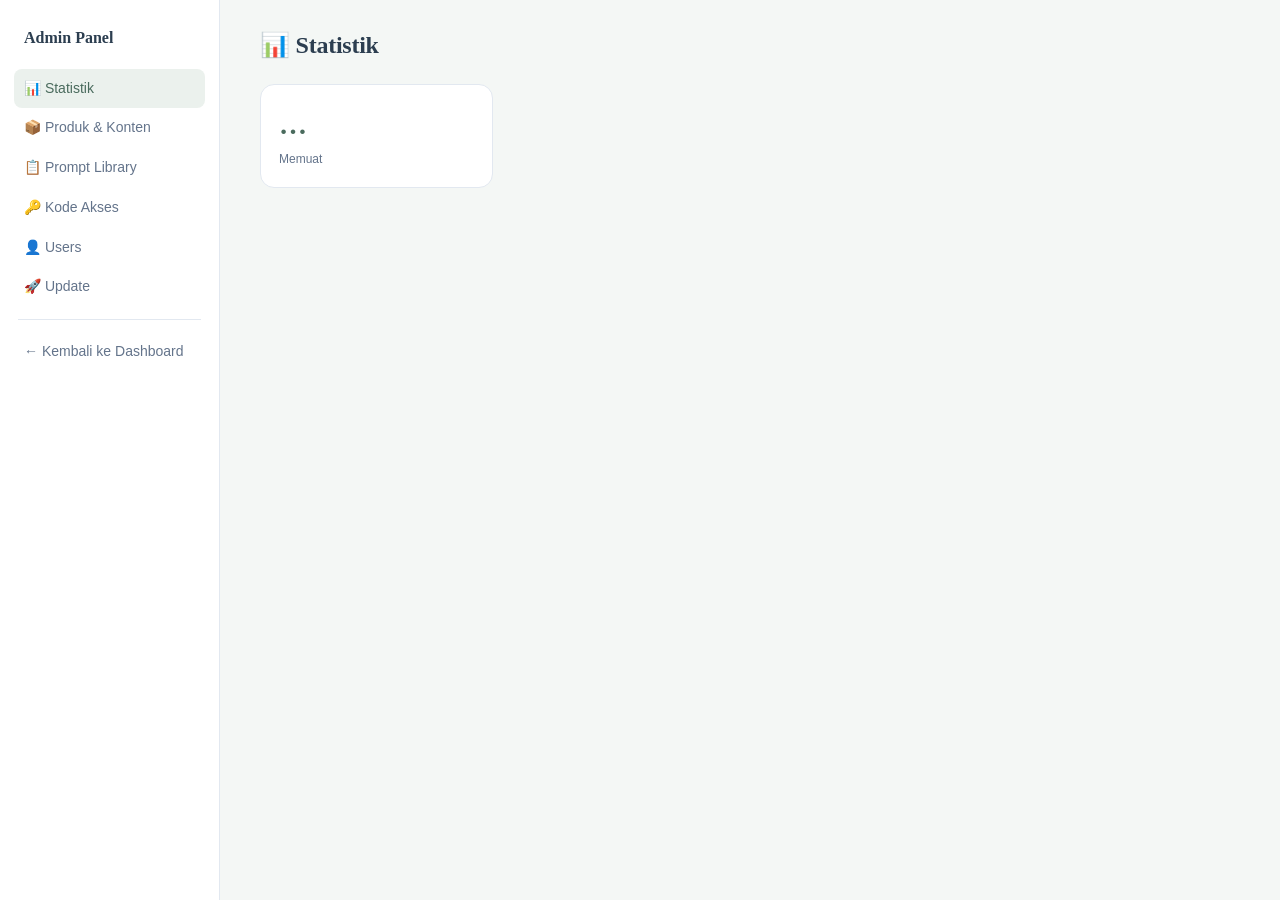
<file: admin.html>
<!DOCTYPE html>
<html lang="id">
<head>
  <base target="_top" href="<?= webAppUrl ?>">
  <meta charset="UTF-8">
  <link rel="stylesheet" href="css/style.css">
  <style>
    .app-shell { display: flex; min-height: 100vh; }
    .sidebar {
      width: 220px; flex-shrink: 0; background: var(--surface);
      border-right: 1px solid var(--border); padding: 20px 14px;
      display: flex; flex-direction: column; position: sticky; top: 0; height: 100vh;
    }
    .sidebar-brand { font-family: var(--font-display); font-weight: 600; font-size: 16px; padding: 6px 10px 18px; }
    .sidebar-link {
      display: flex; align-items: center; gap: 10px; padding: 9px 10px;
      border-radius: 8px; font-size: 14px; color: var(--ink-soft); font-weight: 500; cursor: pointer;
    }
    .sidebar-link:hover { background: var(--bg); color: var(--ink); }
    .sidebar-link.active { background: var(--accent-soft); color: var(--accent); }
    .sidebar-divider { height: 1px; background: var(--border); margin: 12px 4px; }

    .main { flex: 1; padding: 32px 40px; max-width: 1100px; }
    .page-title { font-size: 24px; margin-bottom: 24px; }
    .tab-view { display: none; }
    .tab-view.active { display: block; }

    /* Stat cards */
    .stat-grid { display: grid; grid-template-columns: repeat(4, 1fr); gap: 16px; margin-bottom: 8px; }
    .stat-card { background: var(--surface); border: 1px solid var(--border); border-radius: var(--radius); padding: 18px; }
    .stat-num { font-family: var(--font-display); font-size: 28px; font-weight: 600; color: var(--accent); }
    .stat-label { font-size: 12px; color: var(--ink-soft); margin-top: 4px; }

    /* Card container umum */
    .panel { background: var(--surface); border: 1px solid var(--border); border-radius: var(--radius); padding: 22px; margin-bottom: 20px; }
    .panel-head { display: flex; justify-content: space-between; align-items: center; margin-bottom: 16px; }
    .panel-head h3 { font-size: 16px; margin: 0; }

    /* Form grid sederhana */
    .form-row { display: grid; grid-template-columns: repeat(2, 1fr); gap: 12px; margin-bottom: 12px; }
    .form-row.single { grid-template-columns: 1fr; }
    .form-row label { font-size: 12px; font-weight: 600; display: block; margin-bottom: 4px; }
    .form-row input, .form-row select, .form-row textarea {
      width: 100%; padding: 9px 11px; border: 1px solid var(--border);
      border-radius: 8px; font-size: 13px; font-family: var(--font-body); background: var(--bg);
    }
    .form-row textarea { resize: vertical; min-height: 60px; }

    /* Tabel */
    table { width: 100%; border-collapse: collapse; font-size: 13px; }
    th { text-align: left; font-size: 11px; text-transform: uppercase; letter-spacing: 0.04em; color: var(--ink-soft); padding: 8px 10px; border-bottom: 1px solid var(--border); }
    td { padding: 10px; border-bottom: 1px solid var(--border); vertical-align: middle; }
    tr:last-child td { border-bottom: none; }
    .row-actions { display: flex; gap: 6px; }
    .badge { font-size: 11px; padding: 3px 8px; border-radius: 6px; font-weight: 600; }
    .badge.aktif { background: #ECFDF5; color: #047857; }
    .badge.nonaktif { background: #FEF2F2; color: var(--danger); }
    .badge.admin { background: var(--accent-soft); color: var(--accent); }
    .breadcrumb { font-size: 13px; color: var(--ink-soft); margin-bottom: 14px; }
    .breadcrumb a { color: var(--accent); cursor: pointer; }
    .empty-row td { text-align: center; color: var(--ink-soft); padding: 24px; }
    .code-mono { font-family: var(--font-mono); font-size: 12px; }
    .toast {
      position: fixed; bottom: 24px; right: 24px; background: var(--ink); color: #fff;
      padding: 12px 18px; border-radius: 10px; font-size: 13px; opacity: 0; transform: translateY(10px);
      transition: all 0.25s ease; pointer-events: none; z-index: 100;
    }
    .toast.show { opacity: 1; transform: translateY(0); }

    @media (max-width: 900px) {
      .app-shell { flex-direction: column; }
      .sidebar { width: 100%; height: auto; flex-direction: row; overflow-x: auto; }
      .main { padding: 20px; }
      .stat-grid { grid-template-columns: repeat(2, 1fr); }
      .form-row { grid-template-columns: 1fr; }
    }
  </style>
</head>
<body>
  <div class="app-shell">
    <aside class="sidebar">
      <div class="sidebar-brand">Admin Panel</div>
      <nav id="sidebarNav">
        <div class="sidebar-link active" data-tab="statistik">📊 Statistik</div>
        <div class="sidebar-link" data-tab="produk">📦 Produk &amp; Konten</div>
        <div class="sidebar-link" data-tab="prompt">📋 Prompt Library</div>
        <div class="sidebar-link" data-tab="kodeakses">🔑 Kode Akses</div>
        <div class="sidebar-link" data-tab="users">👤 Users</div>
        <div class="sidebar-link" data-tab="update">🚀 Update</div>
      </nav>
      <div class="sidebar-divider"></div>
      <a href="?page=dashboard&token=<?= session.token ?>" class="sidebar-link">← Kembali ke Dashboard</a>
    </aside>

    <main class="main">
      <!-- ========== STATISTIK ========== -->
      <div class="tab-view active" id="tab-statistik">
        <h1 class="page-title">📊 Statistik</h1>
        <div class="stat-grid" id="statGrid">
          <div class="stat-card"><div class="stat-num">…</div><div class="stat-label">Memuat</div></div>
        </div>
      </div>

      <!-- ========== PRODUK & KONTEN ========== -->
      <div class="tab-view" id="tab-produk">
        <h1 class="page-title">📦 Produk &amp; Konten</h1>
        <div class="breadcrumb" id="produkBreadcrumb"></div>
        <div id="produkArea"></div>
      </div>

      <!-- ========== PROMPT LIBRARY ========== -->
      <div class="tab-view" id="tab-prompt">
        <h1 class="page-title">📋 Prompt Library</h1>
        <div class="panel">
          <div class="panel-head"><h3>Tambah Prompt Baru</h3></div>
          <div class="form-row">
            <div>
              <label>Untuk Produk</label>
              <select id="promptProduk"></select>
            </div>
            <div>
              <label>Kategori</label>
              <input id="promptKategori" placeholder="Contoh: Copywriting, SEO, Konten">
            </div>
          </div>
          <div class="form-row single">
            <div><label>Judul Prompt</label><input id="promptJudul"></div>
          </div>
          <div class="form-row single">
            <div><label>Isi Prompt</label><textarea id="promptIsi" style="min-height:100px;"></textarea></div>
          </div>
          <button class="btn btn-primary btn-sm" onclick="createPrompt()">Tambah Prompt</button>
        </div>
        <div class="panel">
          <div class="panel-head"><h3>Daftar Prompt</h3></div>
          <table>
            <thead><tr><th>Judul</th><th>Kategori</th><th>Produk</th><th></th></tr></thead>
            <tbody id="promptTable"></tbody>
          </table>
        </div>
      </div>

      <!-- ========== KODE AKSES ========== -->
      <div class="tab-view" id="tab-kodeakses">
        <h1 class="page-title">🔑 Kode Akses</h1>
        <div class="panel">
          <div class="panel-head"><h3>Generate Kode Akses Baru</h3></div>
          <div class="form-row">
            <div>
              <label>Untuk Produk</label>
              <select id="genKodeProduk"></select>
            </div>
            <div>
              <label>Jumlah Kode</label>
              <input type="number" id="genKodeJumlah" value="1" min="1" max="100">
            </div>
          </div>
          <button class="btn btn-primary btn-sm" onclick="generateKode()">Generate Kode</button>
        </div>
        <div class="panel">
          <div class="panel-head"><h3>Daftar Kode Akses</h3></div>
          <table>
            <thead><tr><th>Kode</th><th>Produk</th><th>Status</th><th>Dipakai Oleh</th><th></th></tr></thead>
            <tbody id="kodeAksesTable"></tbody>
          </table>
        </div>
      </div>

      <!-- ========== USERS ========== -->
      <div class="tab-view" id="tab-users">
        <h1 class="page-title">👤 Users</h1>
        <div class="panel">
          <table>
            <thead><tr><th>Nama</th><th>Email</th><th>Role</th><th>Status</th><th>Terakhir Login</th><th></th></tr></thead>
            <tbody id="usersTable"></tbody>
          </table>
        </div>
      </div>

      <!-- ========== UPDATE ========== -->
      <div class="tab-view" id="tab-update">
        <h1 class="page-title">🚀 Update / Pengumuman</h1>
        <div class="panel">
          <div class="panel-head"><h3>Tulis Update Baru</h3></div>
          <div class="form-row single">
            <div><label>Judul</label><input type="text" id="updateJudul"></div>
          </div>
          <div class="form-row single">
            <div><label>Isi</label><textarea id="updateIsi"></textarea></div>
          </div>
          <button class="btn btn-primary btn-sm" onclick="createUpdate()">Publikasikan</button>
        </div>
        <div class="panel">
          <div class="panel-head"><h3>Riwayat Update</h3></div>
          <table>
            <thead><tr><th>Judul</th><th>Tanggal</th><th></th></tr></thead>
            <tbody id="updateTable"></tbody>
          </table>
        </div>
      </div>
    </main>
  </div>

  <div class="toast" id="toast"></div>

  <script src="js/script.js"></script>
  <script>
    var TOKEN = <?!= JSON.stringify(session.token) ?>;
    var WEBAPP_URL = <?!= JSON.stringify(webAppUrl) ?>;
    cleanTokenFromUrl('admin');
    var STATE = { produkList: [], selectedProduk: null, modulList: [], selectedModul: null, kontenList: [] };

    function showToast(msg) {
      hideLoading(); // setiap aksi yang berujung toast dianggap selesai diproses
      var t = document.getElementById('toast');
      t.textContent = msg;
      t.classList.add('show');
      setTimeout(function () { t.classList.remove('show'); }, 2200);
    }

    /* ---------------- NAVIGASI TAB ---------------- */
    document.querySelectorAll('.sidebar-link[data-tab]').forEach(function (link) {
      link.addEventListener('click', function () {
        var tab = this.dataset.tab;
        document.querySelectorAll('.sidebar-link[data-tab]').forEach(function (l) { l.classList.remove('active'); });
        this.classList.add('active');
        document.querySelectorAll('.tab-view').forEach(function (v) { v.classList.remove('active'); });
        document.getElementById('tab-' + tab).classList.add('active');
        showLoading('Memuat data...');
        loadTab(tab);
      });
    });

    function loadTab(tab) {
      if (tab === 'statistik') loadStatistik();
      if (tab === 'produk') loadProdukList();
      if (tab === 'prompt') loadPromptLibrary();
      if (tab === 'kodeakses') loadKodeAkses();
      if (tab === 'users') loadUsers();
      if (tab === 'update') loadUpdate();
    }

    /* ---------------- STATISTIK ---------------- */
    function loadStatistik() {
      google.script.run.withSuccessHandler(function (s) {
        hideLoading();
        s = s || {};
        document.getElementById('statGrid').innerHTML =
          statCard(s.totalUser, 'Total User') +
          statCard(s.userAktif, 'User Aktif') +
          statCard(s.totalProduk, 'Total Produk') +
          statCard(s.kodeTerpakai + ' / ' + s.totalKodeAkses, 'Kode Akses Terpakai') +
          statCard(s.loginMingguIni, 'Login 7 Hari Terakhir');
      }).withFailureHandler(function (e) { showToast('Gagal memuat statistik: ' + e.message); })
        .getStatistik(TOKEN);
    }
    function statCard(num, label) {
      return '<div class="stat-card"><div class="stat-num">' + num + '</div><div class="stat-label">' + label + '</div></div>';
    }

    /* ---------------- PRODUK, MODUL, KONTEN (drill-down) ---------------- */
    function loadProdukList() {
      STATE.selectedProduk = null; STATE.selectedModul = null;
      document.getElementById('produkBreadcrumb').innerHTML = '';
      google.script.run.withSuccessHandler(function (list) {
        STATE.produkList = list || [];
        renderProdukList();
      }).withFailureHandler(function (e) { showToast('Gagal memuat produk: ' + e.message); })
        .adminGetAllProduk(TOKEN);
    }

    function renderProdukList() {
      hideLoading();
      var html = '<div class="panel"><div class="panel-head"><h3>Tambah Produk Baru</h3></div>' +
        '<div class="form-row"><div><label>Nama Produk</label><input id="pNama"></div>' +
        '<div><label>Kategori</label><input id="pKategori" placeholder="Contoh: Video Course"></div></div>' +
        '<div class="form-row single"><div><label>Deskripsi</label><textarea id="pDeskripsi"></textarea></div></div>' +
        '<div class="form-row single"><div><label>URL Thumbnail (opsional)</label><input id="pThumbnail" placeholder="https://..."></div></div>' +
        '<button class="btn btn-primary btn-sm" onclick="createProduk()">Tambah Produk</button></div>';

      html += '<div class="panel"><div class="panel-head"><h3>Daftar Produk</h3></div><table><thead><tr><th>Nama</th><th>Kategori</th><th></th></tr></thead><tbody>';
      if (STATE.produkList.length === 0) {
        html += '<tr class="empty-row"><td colspan="3">Belum ada produk.</td></tr>';
      } else {
        STATE.produkList.forEach(function (p) {
          html += '<tr><td>' + p.nama + '</td><td>' + (p.kategori || '-') + '</td><td class="row-actions">' +
            '<button class="btn btn-outline btn-sm" onclick="openModul(\'' + p.id + '\', \'' + escapeQ(p.nama) + '\')">Kelola Modul</button>' +
            '<button class="btn btn-outline btn-sm" onclick="deleteProduk(\'' + p.id + '\')">Hapus</button></td></tr>';
        });
      }
      html += '</tbody></table></div>';
      document.getElementById('produkArea').innerHTML = html;
    }

    function escapeQ(str) { return String(str).replace(/'/g, "\\'"); }

    function createProduk() {
      showLoading('Menyimpan produk...');
      var data = {
        nama: document.getElementById('pNama').value,
        kategori: document.getElementById('pKategori').value,
        deskripsi: document.getElementById('pDeskripsi').value,
        thumbnail: document.getElementById('pThumbnail').value
      };
      if (!data.nama) { showToast('Nama produk wajib diisi.'); return; }
      google.script.run.withSuccessHandler(function () {
        showToast('Produk berhasil ditambahkan.');
        loadProdukList();
      }).withFailureHandler(function (e) { showToast('Gagal: ' + e.message); })
        .adminCreateProduk(TOKEN, data);
    }

    function deleteProduk(id) {
      if (!confirm('Hapus produk ini? Modul & konten di dalamnya tidak otomatis terhapus.')) return;
      showLoading('Menghapus produk...');
      google.script.run.withSuccessHandler(function () {
        showToast('Produk dihapus.');
        loadProdukList();
      }).withFailureHandler(function (e) { showToast('Gagal: ' + e.message); })
        .adminDeleteProduk(TOKEN, id);
    }

    function openModul(produkId, produkNama) {
      STATE.selectedProduk = { id: produkId, nama: produkNama };
      document.getElementById('produkBreadcrumb').innerHTML =
        '<a onclick="loadProdukList()">Produk</a> / ' + produkNama;
      showLoading('Memuat modul...');
      google.script.run.withSuccessHandler(function (list) {
        STATE.modulList = list || [];
        renderModulList();
      }).withFailureHandler(function (e) { showToast('Gagal memuat modul: ' + e.message); })
        .adminGetModulByProduk(TOKEN, produkId);
    }

    function renderModulList() {
      hideLoading();
      var html = '<div class="panel"><div class="panel-head"><h3>Tambah Modul</h3></div>' +
        '<div class="form-row"><div><label>Nama Modul</label><input id="mNama"></div>' +
        '<div><label>Urutan</label><input type="number" id="mUrutan" value="1"></div></div>' +
        '<button class="btn btn-primary btn-sm" onclick="createModul()">Tambah Modul</button></div>';

      html += '<div class="panel"><div class="panel-head"><h3>Daftar Modul</h3></div><table><thead><tr><th>Nama Modul</th><th>Urutan</th><th></th></tr></thead><tbody>';
      if (STATE.modulList.length === 0) {
        html += '<tr class="empty-row"><td colspan="3">Belum ada modul untuk produk ini.</td></tr>';
      } else {
        STATE.modulList.forEach(function (m) {
          html += '<tr><td>' + m.nama_modul + '</td><td>' + m.urutan + '</td><td class="row-actions">' +
            '<button class="btn btn-outline btn-sm" onclick="openKonten(\'' + m.id + '\', \'' + escapeQ(m.nama_modul) + '\')">Kelola Konten</button>' +
            '<button class="btn btn-outline btn-sm" onclick="deleteModul(\'' + m.id + '\')">Hapus</button></td></tr>';
        });
      }
      html += '</tbody></table></div>';
      document.getElementById('produkArea').innerHTML = html;
    }

    function createModul() {
      showLoading('Menyimpan modul...');
      var data = {
        produk_id: STATE.selectedProduk.id,
        nama_modul: document.getElementById('mNama').value,
        urutan: parseInt(document.getElementById('mUrutan').value, 10) || 0
      };
      if (!data.nama_modul) { showToast('Nama modul wajib diisi.'); return; }
      google.script.run.withSuccessHandler(function () {
        showToast('Modul ditambahkan.');
        openModul(STATE.selectedProduk.id, STATE.selectedProduk.nama);
      }).withFailureHandler(function (e) { showToast('Gagal: ' + e.message); })
        .adminCreateModul(TOKEN, data);
    }

    function deleteModul(id) {
      if (!confirm('Hapus modul ini?')) return;
      showLoading('Menghapus modul...');
      google.script.run.withSuccessHandler(function () {
        showToast('Modul dihapus.');
        openModul(STATE.selectedProduk.id, STATE.selectedProduk.nama);
      }).withFailureHandler(function (e) { showToast('Gagal: ' + e.message); })
        .adminDeleteModul(TOKEN, id);
    }

    function openKonten(modulId, modulNama) {
      STATE.selectedModul = { id: modulId, nama: modulNama };
      document.getElementById('produkBreadcrumb').innerHTML =
        '<a onclick="loadProdukList()">Produk</a> / ' +
        '<a onclick="openModul(\'' + STATE.selectedProduk.id + '\', \'' + escapeQ(STATE.selectedProduk.nama) + '\')">' + STATE.selectedProduk.nama + '</a> / ' + modulNama;
      showLoading('Memuat konten...');
      google.script.run.withSuccessHandler(function (list) {
        STATE.kontenList = list || [];
        renderKontenList();
      }).withFailureHandler(function (e) { showToast('Gagal memuat konten: ' + e.message); })
        .adminGetKontenByModul(TOKEN, modulId);
    }

    function renderKontenList() {
      hideLoading();
      var html = '<div class="panel"><div class="panel-head"><h3>Tambah Konten</h3></div>' +
        '<div class="form-row"><div><label>Tipe</label><select id="kTipe">' +
        '<option value="video">Video</option><option value="pdf">PDF / Dokumen</option>' +
        '<option value="prompt">Prompt</option><option value="template">Template</option></select></div>' +
        '<div><label>Urutan</label><input type="number" id="kUrutan" value="1"></div></div>' +
        '<div class="form-row single"><div><label>Judul</label><input id="kJudul"></div></div>' +
        '<div class="form-row single"><div><label>URL (link Google Drive / video)</label><input id="kUrl" placeholder="https://drive.google.com/..."></div></div>' +
        '<button class="btn btn-primary btn-sm" onclick="createKonten()">Tambah Konten</button></div>';

      html += '<div class="panel"><div class="panel-head"><h3>Daftar Konten</h3></div><table><thead><tr><th>Tipe</th><th>Judul</th><th></th></tr></thead><tbody>';
      if (STATE.kontenList.length === 0) {
        html += '<tr class="empty-row"><td colspan="3">Belum ada konten di modul ini.</td></tr>';
      } else {
        STATE.kontenList.forEach(function (k) {
          html += '<tr><td><span class="chip">' + k.tipe + '</span></td><td>' + k.judul + '</td><td class="row-actions">' +
            '<button class="btn btn-outline btn-sm" onclick="deleteKonten(\'' + k.id + '\')">Hapus</button></td></tr>';
        });
      }
      html += '</tbody></table></div>';
      document.getElementById('produkArea').innerHTML = html;
    }

    function createKonten() {
      showLoading('Menyimpan konten...');
      var data = {
        modul_id: STATE.selectedModul.id,
        tipe: document.getElementById('kTipe').value,
        judul: document.getElementById('kJudul').value,
        url: document.getElementById('kUrl').value,
        urutan: parseInt(document.getElementById('kUrutan').value, 10) || 0
      };
      if (!data.judul || !data.url) { showToast('Judul dan URL wajib diisi.'); return; }
      google.script.run.withSuccessHandler(function () {
        showToast('Konten ditambahkan.');
        openKonten(STATE.selectedModul.id, STATE.selectedModul.nama);
      }).withFailureHandler(function (e) { showToast('Gagal: ' + e.message); })
        .adminCreateKonten(TOKEN, data);
    }

    function deleteKonten(id) {
      if (!confirm('Hapus konten ini?')) return;
      showLoading('Menghapus konten...');
      google.script.run.withSuccessHandler(function () {
        showToast('Konten dihapus.');
        openKonten(STATE.selectedModul.id, STATE.selectedModul.nama);
      }).withFailureHandler(function (e) { showToast('Gagal: ' + e.message); })
        .adminDeleteKonten(TOKEN, id);
    }

    /* ---------------- PROMPT LIBRARY ---------------- */
    function loadPromptLibrary() {
      google.script.run.withSuccessHandler(function (produkList) {
        produkList = produkList || [];
        var sel = document.getElementById('promptProduk');
        sel.innerHTML = produkList.map(function (p) { return '<option value="' + p.id + '">' + p.nama + '</option>'; }).join('');
      }).adminGetAllProduk(TOKEN);

      google.script.run.withSuccessHandler(function (list) {
        hideLoading();
        list = list || [];
        try {
          var tbody = document.getElementById('promptTable');
          if (list.length === 0) {
            tbody.innerHTML = '<tr class="empty-row"><td colspan="4">Belum ada prompt.</td></tr>';
            return;
          }
          tbody.innerHTML = list.map(function (p) {
            return '<tr><td>' + p.judul + '</td><td><span class="chip">' + (p.kategori || 'Umum') + '</span></td><td>' + (p.produk_id || '-') + '</td>' +
              '<td><button class="btn btn-outline btn-sm" onclick="deletePrompt(\'' + p.id + '\')">Hapus</button></td></tr>';
          }).join('');
        } catch (renderErr) {
          showToast('Gagal menampilkan tabel: ' + renderErr.message);
        }
      }).withFailureHandler(function (e) {
        hideLoading();
        showToast('Gagal memuat prompt: ' + e.message);
      })
        .adminGetAllPrompt(TOKEN);
    }

    function createPrompt() {
      var data = {
        produk_id: document.getElementById('promptProduk').value,
        kategori: document.getElementById('promptKategori').value,
        judul: document.getElementById('promptJudul').value,
        isi_prompt: document.getElementById('promptIsi').value
      };
      if (!data.produk_id) { showToast('Buat produk terlebih dahulu.'); return; }
      if (!data.judul || !data.isi_prompt) { showToast('Judul dan isi prompt wajib diisi.'); return; }
      showLoading('Menyimpan prompt...');
      google.script.run.withSuccessHandler(function () {
        showToast('Prompt berhasil ditambahkan.');
        document.getElementById('promptJudul').value = '';
        document.getElementById('promptIsi').value = '';
        document.getElementById('promptKategori').value = '';
        loadPromptLibrary();
      }).withFailureHandler(function (e) { showToast('Gagal: ' + e.message); })
        .adminCreatePrompt(TOKEN, data);
    }

    function deletePrompt(id) {
      if (!confirm('Hapus prompt ini?')) return;
      showLoading('Menghapus prompt...');
      google.script.run.withSuccessHandler(function () {
        showToast('Prompt dihapus.');
        loadPromptLibrary();
      }).withFailureHandler(function (e) { showToast('Gagal: ' + e.message); })
        .adminDeletePrompt(TOKEN, id);
    }

    /* ---------------- KODE AKSES ---------------- */
    function loadKodeAkses() {
      google.script.run.withSuccessHandler(function (produkList) {
        produkList = produkList || [];
        var sel = document.getElementById('genKodeProduk');
        sel.innerHTML = produkList.map(function (p) { return '<option value="' + p.id + '">' + p.nama + '</option>'; }).join('');
      }).adminGetAllProduk(TOKEN);

      google.script.run.withSuccessHandler(function (list) {
        hideLoading();
        list = list || [];
        try {
          var tbody = document.getElementById('kodeAksesTable');
          if (list.length === 0) {
            tbody.innerHTML = '<tr class="empty-row"><td colspan="5">Belum ada kode akses.</td></tr>';
            return;
          }
          tbody.innerHTML = list.map(function (k) {
            var status = k.status_pakai === 'terpakai'
              ? '<span class="badge nonaktif">Terpakai</span>'
              : '<span class="badge aktif">Tersedia</span>';
            return '<tr><td class="code-mono">' + k.kode + '</td><td>' + (k.produk_id || '-') + '</td><td>' + status + '</td><td>' + (k.dipakai_oleh || '-') + '</td>' +
              '<td><button class="btn btn-outline btn-sm" onclick="deleteKode(\'' + k.kode + '\')">Hapus</button></td></tr>';
          }).join('');
        } catch (renderErr) {
          showToast('Gagal menampilkan tabel: ' + renderErr.message);
        }
      }).withFailureHandler(function (e) {
        hideLoading();
        showToast('Gagal memuat kode akses: ' + e.message);
      })
        .adminGetAllKodeAkses(TOKEN);
    }

    function generateKode() {
      showLoading('Membuat kode akses...');
      var produkId = document.getElementById('genKodeProduk').value;
      var jumlah = parseInt(document.getElementById('genKodeJumlah').value, 10) || 1;
      if (!produkId) { showToast('Buat produk terlebih dahulu.'); return; }
      google.script.run.withSuccessHandler(function (res) {
        showToast(res.kodeList.length + ' kode berhasil dibuat.');
        loadKodeAkses();
      }).withFailureHandler(function (e) { showToast('Gagal: ' + e.message); })
        .adminGenerateKodeAkses(TOKEN, produkId, jumlah);
    }

    function deleteKode(kode) {
      if (!confirm('Hapus kode akses ini?')) return;
      showLoading('Menghapus kode...');
      google.script.run.withSuccessHandler(function () {
        showToast('Kode dihapus.');
        loadKodeAkses();
      }).withFailureHandler(function (e) { showToast('Gagal: ' + e.message); })
        .adminDeleteKodeAkses(TOKEN, kode);
    }

    /* ---------------- USERS ---------------- */
    function loadUsers() {
      google.script.run.withSuccessHandler(function (list) {
        hideLoading();
        list = list || [];
        try {
          var tbody = document.getElementById('usersTable');
          if (list.length === 0) {
            tbody.innerHTML = '<tr class="empty-row"><td colspan="6">Belum ada user.</td></tr>';
            return;
          }
          tbody.innerHTML = list.map(function (u) {
            var statusBadge = u.status === 'aktif' ? '<span class="badge aktif">Aktif</span>' : '<span class="badge nonaktif">Nonaktif</span>';
            var roleBadge = u.role === 'admin' ? '<span class="badge admin">Admin</span>' : 'Member';
            var toggleLabel = u.status === 'aktif' ? 'Nonaktifkan' : 'Aktifkan';
            var toggleStatus = u.status === 'aktif' ? 'nonaktif' : 'aktif';
            return '<tr><td>' + u.nama + '</td><td>' + u.email + '</td><td>' + roleBadge + '</td><td>' + statusBadge + '</td><td>' + (u.terakhir_login || '-') + '</td>' +
              '<td class="row-actions">' +
              '<button class="btn btn-outline btn-sm" onclick="toggleUserStatus(\'' + u.id + '\', \'' + toggleStatus + '\')">' + toggleLabel + '</button>' +
              '<button class="btn btn-outline btn-sm" onclick="deleteUser(\'' + u.id + '\')">Hapus</button></td></tr>';
          }).join('');
        } catch (renderErr) {
          showToast('Gagal menampilkan tabel: ' + renderErr.message);
        }
      }).withFailureHandler(function (e) {
        hideLoading();
        showToast('Gagal memuat user: ' + e.message);
      })
        .adminGetAllUsers(TOKEN);
    }

    function toggleUserStatus(userId, newStatus) {
      showLoading('Memperbarui status user...');
      google.script.run.withSuccessHandler(function () {
        showToast('Status user diperbarui.');
        loadUsers();
      }).withFailureHandler(function (e) { showToast('Gagal: ' + e.message); })
        .adminSetUserStatus(TOKEN, userId, newStatus);
    }

    function deleteUser(userId) {
      if (!confirm('Hapus user ini secara permanen?')) return;
      showLoading('Menghapus user...');
      google.script.run.withSuccessHandler(function () {
        showToast('User dihapus.');
        loadUsers();
      }).withFailureHandler(function (e) { showToast('Gagal: ' + e.message); })
        .adminDeleteUser(TOKEN, userId);
    }

    /* ---------------- UPDATE / PENGUMUMAN ---------------- */
    function loadUpdate() {
      google.script.run.withSuccessHandler(function (list) {
        hideLoading();
        list = list || [];
        var tbody = document.getElementById('updateTable');
        if (list.length === 0) {
          tbody.innerHTML = '<tr class="empty-row"><td colspan="3">Belum ada update.</td></tr>';
          return;
        }
        tbody.innerHTML = list.map(function (u) {
          return '<tr><td>' + u.judul + '</td><td>' + u.tanggal + '</td>' +
            '<td><button class="btn btn-outline btn-sm" onclick="deleteUpdate(\'' + u.id + '\')">Hapus</button></td></tr>';
        }).join('');
      }).withFailureHandler(function (e) { showToast('Gagal memuat update: ' + e.message); })
        .adminGetAllUpdate(TOKEN);
    }

    function createUpdate() {
      showLoading('Mempublikasikan update...');
      var data = {
        judul: document.getElementById('updateJudul').value,
        isi: document.getElementById('updateIsi').value
      };
      if (!data.judul || !data.isi) { showToast('Judul dan isi wajib diisi.'); return; }
      google.script.run.withSuccessHandler(function () {
        showToast('Update dipublikasikan.');
        document.getElementById('updateJudul').value = '';
        document.getElementById('updateIsi').value = '';
        loadUpdate();
      }).withFailureHandler(function (e) { showToast('Gagal: ' + e.message); })
        .adminCreateUpdate(TOKEN, data);
    }

    function deleteUpdate(id) {
      if (!confirm('Hapus update ini?')) return;
      showLoading('Menghapus update...');
      google.script.run.withSuccessHandler(function () {
        showToast('Update dihapus.');
        loadUpdate();
      }).withFailureHandler(function (e) { showToast('Gagal: ' + e.message); })
        .adminDeleteUpdate(TOKEN, id);
    }

    /* ---------------- INIT ---------------- */
    showLoading('Memuat statistik...');
    loadStatistik();
  </script>
</body>
</html>
</file>
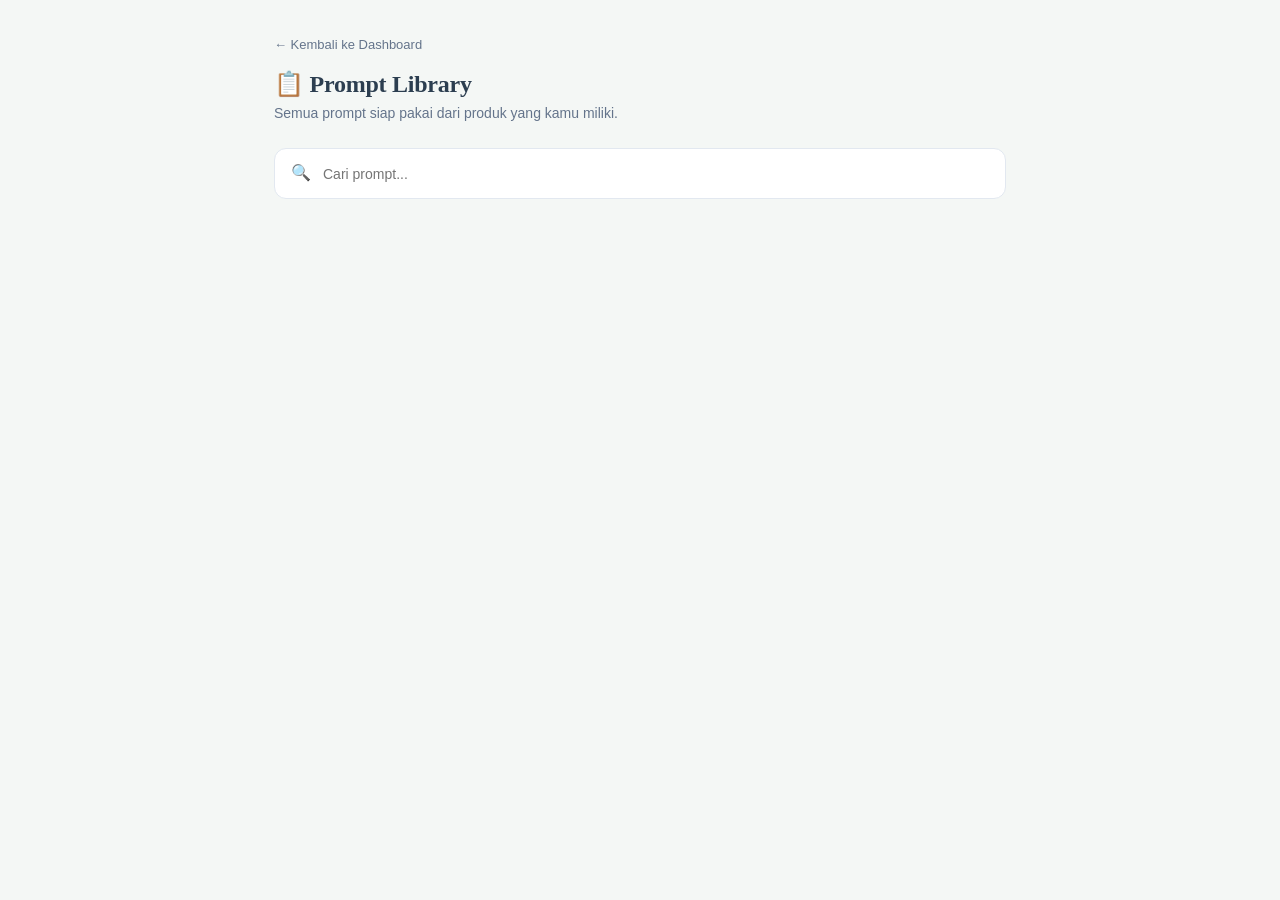
<file: promptlibrary.html>
<!DOCTYPE html>
<html lang="id">
<head>
  <base target="_top" href="<?= webAppUrl ?>">
  <meta charset="UTF-8">
  <link rel="stylesheet" href="css/style.css">
  <style>
    .main { max-width: 780px; margin: 0 auto; padding: 32px 24px 60px; }
    .back-link { font-size: 13px; color: var(--ink-soft); margin-bottom: 16px; display: inline-flex; align-items: center; gap: 6px; }
    .back-link:hover { color: var(--accent); }
    .page-title { font-size: 24px; margin-bottom: 4px; }
    .page-sub { font-size: 14px; margin-bottom: 24px; }

    /* ---------- Search bar (referensi ChatGPT) ---------- */
    .search-bar {
      display: flex; align-items: center; gap: 10px;
      background: var(--surface); border: 1px solid var(--border);
      border-radius: 12px; padding: 12px 16px; margin-bottom: 16px;
    }
    .search-bar input {
      flex: 1; border: none; outline: none; background: transparent;
      font-size: 14px; font-family: var(--font-body); color: var(--ink);
    }
    .search-bar .ic { color: var(--ink-soft); }

    /* ---------- Filter kategori (pill) ---------- */
    .filter-row { display: flex; gap: 8px; flex-wrap: wrap; margin-bottom: 24px; }
    .filter-pill {
      padding: 7px 14px; border-radius: 99px; font-size: 13px; font-weight: 500;
      border: 1px solid var(--border); background: var(--surface); color: var(--ink-soft);
      cursor: pointer;
    }
    .filter-pill.active { background: var(--accent); color: #fff; border-color: var(--accent); }
    .filter-pill:hover:not(.active) { border-color: var(--accent); color: var(--accent); }

    /* ---------- Daftar prompt (referensi ChatGPT list) ---------- */
    .prompt-item {
      background: var(--surface); border: 1px solid var(--border);
      border-radius: var(--radius); padding: 16px 18px; margin-bottom: 10px;
      cursor: pointer;
    }
    .prompt-item-head { display: flex; justify-content: space-between; align-items: flex-start; gap: 10px; }
    .prompt-title { font-size: 15px; font-weight: 600; margin-bottom: 4px; }
    .prompt-meta { display: flex; align-items: center; gap: 8px; margin-bottom: 6px; }
    .prompt-produk { font-size: 12px; color: var(--ink-soft); }
    .prompt-preview {
      font-size: 13px; color: var(--ink-soft);
      overflow: hidden; text-overflow: ellipsis; white-space: nowrap;
    }
    .prompt-item.open .prompt-preview { display: none; }
    .prompt-full {
      display: none; margin-top: 12px; padding-top: 12px; border-top: 1px solid var(--border);
    }
    .prompt-item.open .prompt-full { display: block; }
    .prompt-full-text {
      font-family: var(--font-mono); font-size: 12.5px; line-height: 1.6;
      white-space: pre-wrap; background: var(--bg); border-radius: 8px;
      padding: 12px 14px; margin-bottom: 10px; color: var(--ink);
    }
    .copy-btn {
      display: inline-flex; align-items: center; gap: 6px;
      padding: 8px 14px; border-radius: 8px; font-size: 13px; font-weight: 600;
      border: 1px solid var(--border); background: var(--surface); cursor: pointer;
    }
    .copy-btn:hover { border-color: var(--accent); color: var(--accent); }
    .copy-btn.copied { background: #ECFDF5; border-color: #A7F3D0; color: var(--success); }
    .toggle-chevron { color: var(--ink-soft); font-size: 13px; flex-shrink: 0; transition: transform 0.2s ease; }
    .prompt-item.open .toggle-chevron { transform: rotate(180deg); }

    .empty-state {
      border: 1px dashed var(--border); border-radius: var(--radius);
      padding: 40px 24px; text-align: center; color: var(--ink-soft); font-size: 14px;
    }
  </style>
</head>
<body>
  <main class="main">
    <a href="?page=dashboard&token=<?= session.token ?>" class="back-link">← Kembali ke Dashboard</a>
    <h1 class="page-title">📋 Prompt Library</h1>
    <p class="page-sub">Semua prompt siap pakai dari produk yang kamu miliki.</p>

    <div class="search-bar">
      <span class="ic">🔍</span>
      <input type="text" id="searchInput" placeholder="Cari prompt..." oninput="renderList()">
    </div>

    <div class="filter-row" id="filterRow"></div>

    <div id="promptListArea"></div>
  </main>

  <script src="js/script.js"></script>
  <script>
    var WEBAPP_URL = <?!= JSON.stringify(webAppUrl) ?>;
    cleanTokenFromUrl('prompt');

    // Data prompt sudah disiapkan server (tidak butuh RPC lagi, jadi langsung siap tampil)
    var ALL_PROMPTS = <?!= JSON.stringify(promptList || []) ?>;
    var activeCategory = 'Semua';

    function getCategories() {
      var set = {};
      ALL_PROMPTS.forEach(function (p) { set[p.kategori || 'Umum'] = true; });
      return ['Semua'].concat(Object.keys(set));
    }

    function renderFilters() {
      var cats = getCategories();
      document.getElementById('filterRow').innerHTML = cats.map(function (c) {
        return '<button class="filter-pill ' + (c === activeCategory ? 'active' : '') + '" onclick="setCategory(\'' + escapeQ(c) + '\')">' + c + '</button>';
      }).join('');
    }

    function escapeQ(str) { return String(str).replace(/'/g, "\\'"); }

    function setCategory(cat) {
      activeCategory = cat;
      renderFilters();
      renderList();
    }

    function renderList() {
      var keyword = document.getElementById('searchInput').value.toLowerCase();
      var filtered = ALL_PROMPTS.filter(function (p) {
        var matchCategory = activeCategory === 'Semua' || (p.kategori || 'Umum') === activeCategory;
        var matchKeyword = !keyword ||
          p.judul.toLowerCase().indexOf(keyword) !== -1 ||
          p.isi_prompt.toLowerCase().indexOf(keyword) !== -1;
        return matchCategory && matchKeyword;
      });

      var area = document.getElementById('promptListArea');
      if (filtered.length === 0) {
        area.innerHTML = '<div class="empty-state">Tidak ada prompt yang cocok. Coba kata kunci atau kategori lain.</div>';
        return;
      }

      area.innerHTML = filtered.map(function (p, idx) {
        var preview = p.isi_prompt.length > 90 ? p.isi_prompt.substring(0, 90) + '...' : p.isi_prompt;
        return (
          '<div class="prompt-item" id="prompt-' + idx + '">' +
          '<div class="prompt-item-head" onclick="toggleOpen(' + idx + ')">' +
          '<div style="flex:1;min-width:0;">' +
          '<div class="prompt-title">' + p.judul + '</div>' +
          '<div class="prompt-meta"><span class="chip">' + (p.kategori || 'Umum') + '</span><span class="prompt-produk">' + p.produkNama + '</span></div>' +
          '<div class="prompt-preview">' + preview + '</div>' +
          '</div>' +
          '<span class="toggle-chevron">▾</span>' +
          '</div>' +
          '<div class="prompt-full">' +
          '<div class="prompt-full-text">' + escapeHtml(p.isi_prompt) + '</div>' +
          '<button class="copy-btn" onclick="event.stopPropagation(); copyPrompt(' + idx + ', this)">📋 Salin Prompt</button>' +
          '</div>' +
          '</div>'
        );
      }).join('');

      // Simpan referensi data yang sedang tampil supaya bisa dicopy sesuai index render saat ini
      window._currentFiltered = filtered;
    }

    function escapeHtml(str) {
      var div = document.createElement('div');
      div.textContent = str;
      return div.innerHTML;
    }

    function toggleOpen(idx) {
      var el = document.getElementById('prompt-' + idx);
      el.classList.toggle('open');
    }

    function copyPrompt(idx, btnEl) {
      var text = window._currentFiltered[idx].isi_prompt;
      var done = function () {
        var original = btnEl.textContent;
        btnEl.textContent = '✓ Tersalin!';
        btnEl.classList.add('copied');
        setTimeout(function () {
          btnEl.textContent = original;
          btnEl.classList.remove('copied');
        }, 1800);
      };

      if (navigator.clipboard && navigator.clipboard.writeText) {
        navigator.clipboard.writeText(text).then(done).catch(function () { fallbackCopy(text, done); });
      } else {
        fallbackCopy(text, done);
      }
    }

    function fallbackCopy(text, done) {
      var ta = document.createElement('textarea');
      ta.value = text;
      ta.style.position = 'fixed';
      ta.style.opacity = '0';
      document.body.appendChild(ta);
      ta.select();
      try { document.execCommand('copy'); done(); } catch (err) { alert('Gagal menyalin otomatis, silakan salin manual.'); }
      document.body.removeChild(ta);
    }

    renderFilters();
    renderList();
  </script>
</body>
</html>
</file>
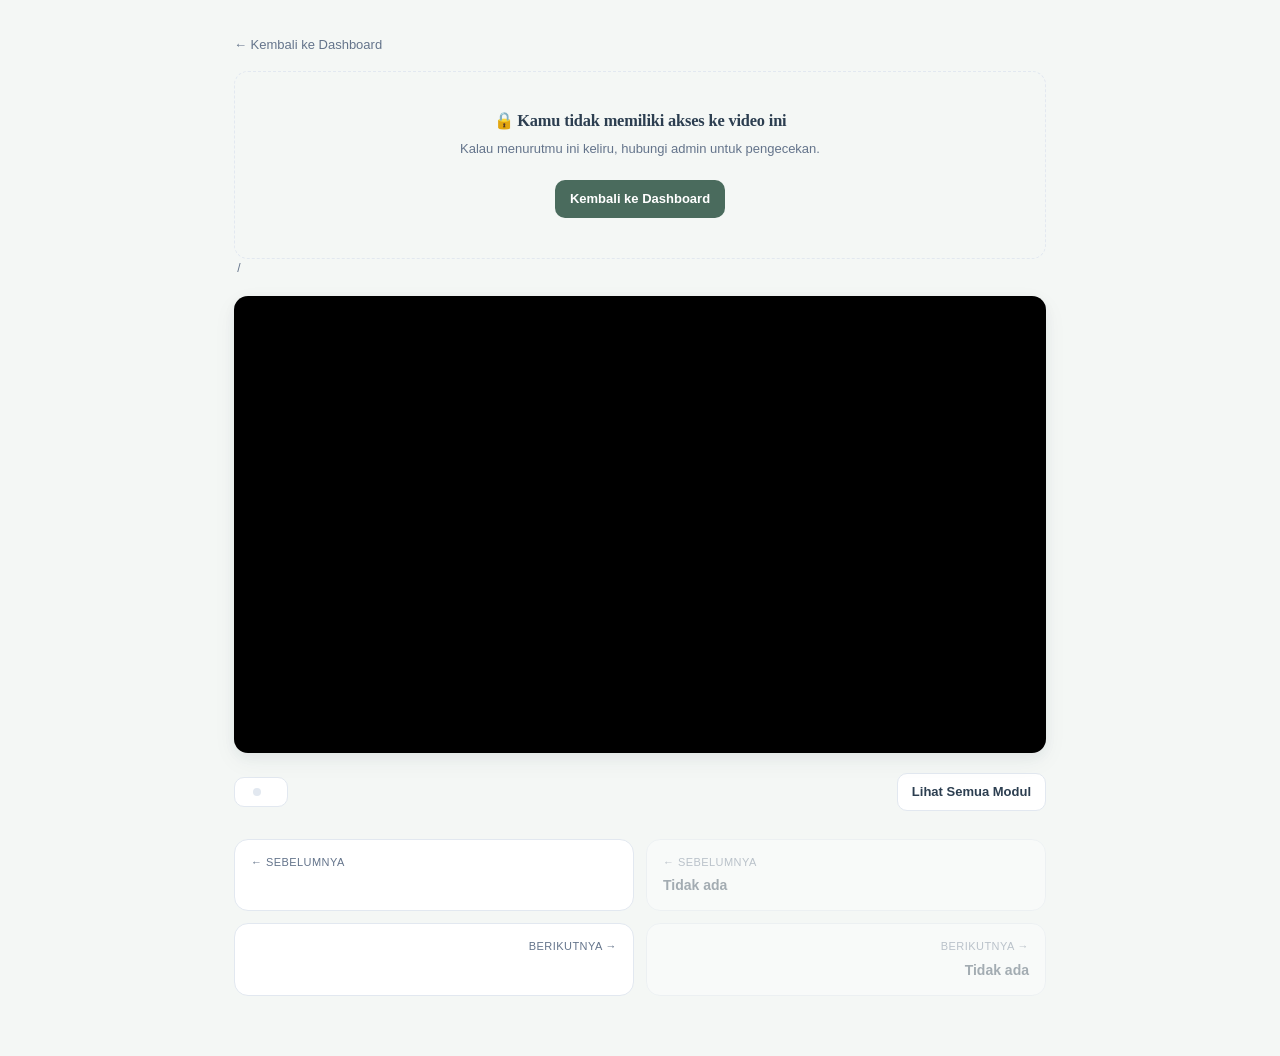
<file: videoplayer.html>
<!DOCTYPE html>
<html lang="id">
<head>
  <base target="_top" href="<?= webAppUrl ?>">
  <meta charset="UTF-8">
  <link rel="stylesheet" href="css/style.css">
  <style>
    .main { max-width: 860px; margin: 0 auto; padding: 32px 24px 60px; }
    .back-link { font-size: 13px; color: var(--ink-soft); margin-bottom: 16px; display: inline-flex; align-items: center; gap: 6px; }
    .back-link:hover { color: var(--accent); }

    .breadcrumb-mini { font-size: 12px; color: var(--ink-soft); margin-bottom: 6px; }
    .video-title { font-size: 22px; margin-bottom: 18px; }

    .video-frame-wrap {
      position: relative; width: 100%; padding-top: 56.25%; /* rasio 16:9 */
      background: #000; border-radius: var(--radius); overflow: hidden;
      margin-bottom: 20px; box-shadow: var(--shadow);
    }
    .video-frame-wrap iframe, .video-frame-wrap video {
      position: absolute; top: 0; left: 0; width: 100%; height: 100%; border: none;
    }
    .video-fallback {
      position: absolute; inset: 0; display: flex; flex-direction: column;
      align-items: center; justify-content: center; gap: 12px; color: #fff; text-align: center; padding: 24px;
    }

    .action-row {
      display: flex; justify-content: space-between; align-items: center;
      flex-wrap: wrap; gap: 12px; margin-bottom: 28px;
    }
    .mark-done-btn {
      display: inline-flex; align-items: center; gap: 8px;
      padding: 10px 18px; border-radius: 10px; font-size: 14px; font-weight: 600;
      border: 1px solid var(--border); background: var(--surface); cursor: pointer;
    }
    .mark-done-btn.done { background: #ECFDF5; border-color: #A7F3D0; color: var(--success); }
    .mark-done-btn .dot { width: 8px; height: 8px; border-radius: 50%; background: var(--border); }
    .mark-done-btn.done .dot { background: var(--success); }

    .nav-row { display: grid; grid-template-columns: 1fr 1fr; gap: 12px; }
    .nav-card {
      border: 1px solid var(--border); border-radius: var(--radius); padding: 14px 16px;
      display: block; background: var(--surface);
    }
    .nav-card:hover { border-color: var(--accent); }
    .nav-card .nav-label { font-size: 11px; text-transform: uppercase; letter-spacing: 0.04em; color: var(--ink-soft); margin-bottom: 4px; }
    .nav-card .nav-title { font-size: 14px; font-weight: 600; }
    .nav-card.next { text-align: right; }
    .nav-card.disabled { opacity: 0.4; pointer-events: none; }

    .empty-state {
      border: 1px dashed var(--border); border-radius: var(--radius);
      padding: 40px 24px; text-align: center; color: var(--ink-soft); font-size: 14px;
    }
  </style>
</head>
<body>
  <main class="main">
    <a href="?page=dashboard&token=<?= session.token ?>" class="back-link">← Kembali ke Dashboard</a>

    <? if (!videoDetail.access) { ?>
      <div class="empty-state">
        <h3 style="margin-bottom:8px;">🔒 Kamu tidak memiliki akses ke video ini</h3>
        <p style="font-size:13px;">Kalau menurutmu ini keliru, hubungi admin untuk pengecekan.</p>
        <a href="?page=dashboard&token=<?= session.token ?>" class="btn btn-primary btn-sm" style="margin-top:8px;">Kembali ke Dashboard</a>
      </div>
    <? } else { ?>

      <div class="breadcrumb-mini">
        <a href="?page=produk&id=<?= videoDetail.produkId ?>&token=<?= session.token ?>"><?= videoDetail.produkNama ?></a>
        &nbsp;/&nbsp;<?= videoDetail.modulNama ?>
      </div>
      <h1 class="video-title"><?= videoDetail.konten.judul ?></h1>

      <div class="video-frame-wrap" id="videoFrameWrap">
        <!-- Video embed disuntikkan lewat JS (lihat script di bawah) -->
      </div>

      <div class="action-row">
        <button class="mark-done-btn <?= videoDetail.konten.selesai ? 'done' : '' ?>" id="markDoneBtn" onclick="toggleSelesai()">
          <span class="dot"></span>
          <span id="markDoneLabel"><?= videoDetail.konten.selesai ? 'Sudah Selesai Ditonton' : 'Tandai Sudah Selesai' ?></span>
        </button>
        <a href="?page=produk&id=<?= videoDetail.produkId ?>&token=<?= session.token ?>" class="btn btn-outline btn-sm">Lihat Semua Modul</a>
      </div>

      <div class="nav-row">
        <? if (videoDetail.prev) { ?>
          <a class="nav-card prev" href="?page=<?= videoDetail.prev.tipe === 'video' ? 'video' : 'produk' ?>&id=<?= videoDetail.prev.tipe === 'video' ? videoDetail.prev.id : videoDetail.produkId ?>&token=<?= session.token ?>">
            <div class="nav-label">← Sebelumnya</div>
            <div class="nav-title"><?= videoDetail.prev.judul ?></div>
          </a>
        <? } else { ?>
          <div class="nav-card disabled"><div class="nav-label">← Sebelumnya</div><div class="nav-title">Tidak ada</div></div>
        <? } ?>

        <? if (videoDetail.next) { ?>
          <a class="nav-card next" href="?page=<?= videoDetail.next.tipe === 'video' ? 'video' : 'produk' ?>&id=<?= videoDetail.next.tipe === 'video' ? videoDetail.next.id : videoDetail.produkId ?>&token=<?= session.token ?>">
            <div class="nav-label">Berikutnya →</div>
            <div class="nav-title"><?= videoDetail.next.judul ?></div>
          </a>
        <? } else { ?>
          <div class="nav-card disabled next"><div class="nav-label">Berikutnya →</div><div class="nav-title">Tidak ada</div></div>
        <? } ?>
      </div>

    <? } ?>
  </main>

  <script src="js/script.js"></script>
  <script>
    var TOKEN = <?!= JSON.stringify(session.token) ?>;
    var USER_ID = <?!= JSON.stringify(session.userId) ?>;
    var WEBAPP_URL = <?!= JSON.stringify(webAppUrl) ?>;
    var VIDEO_ACCESS = <?!= JSON.stringify(videoDetail.access) ?>;
    var VIDEO_URL = <?!= JSON.stringify(videoDetail.access ? videoDetail.konten.url : '') ?>;
    var VIDEO_KONTEN_ID = <?!= JSON.stringify(videoDetail.access ? videoDetail.konten.id : '') ?>;

    cleanTokenFromUrl('video', { id: VIDEO_KONTEN_ID });

    // ---------- Deteksi tipe URL & bangun embed yang sesuai ----------
    function renderVideoEmbed() {
      var wrap = document.getElementById('videoFrameWrap');
      if (!wrap || !VIDEO_URL) return;

      var youtubeMatch = VIDEO_URL.match(/(?:youtube\.com\/(?:watch\?v=|embed\/|shorts\/)|youtu\.be\/)([a-zA-Z0-9_-]{6,})/);
      var driveMatch = VIDEO_URL.match(/drive\.google\.com\/file\/d\/([a-zA-Z0-9_-]+)/);

      if (youtubeMatch) {
        wrap.innerHTML = '<iframe src="https://www.youtube.com/embed/' + youtubeMatch[1] + '" allow="accelerometer; autoplay; clipboard-write; encrypted-media; gyroscope; picture-in-picture" allowfullscreen></iframe>';
        return;
      }

      if (driveMatch) {
        wrap.innerHTML = '<iframe src="https://drive.google.com/file/d/' + driveMatch[1] + '/preview" allow="autoplay" allowfullscreen></iframe>';
        return;
      }

      // Fallback: coba tag <video> langsung (untuk link .mp4 dsb), dengan tombol buka di tab baru
      wrap.innerHTML =
        '<video controls style="position:absolute;top:0;left:0;width:100%;height:100%;background:#000;">' +
        '<source src="' + VIDEO_URL + '">' +
        '</video>' +
        '<div class="video-fallback" style="display:none;" id="videoFallbackMsg">' +
        '<p>Video tidak bisa diputar langsung di sini.</p>' +
        '<a href="' + VIDEO_URL + '" target="_blank" rel="noopener" class="btn btn-primary btn-sm">Buka Video di Tab Baru</a>' +
        '</div>';

      var videoEl = wrap.querySelector('video');
      if (videoEl) {
        videoEl.addEventListener('error', function () {
          videoEl.style.display = 'none';
          document.getElementById('videoFallbackMsg').style.display = 'flex';
        });
      }
    }

    if (VIDEO_ACCESS) {
      renderVideoEmbed();
    }

    // ---------- Tandai selesai / belum selesai ----------
    function toggleSelesai() {
      var btn = document.getElementById('markDoneBtn');
      var label = document.getElementById('markDoneLabel');
      var isNowDone = !btn.classList.contains('done');

      btn.classList.toggle('done', isNowDone);
      label.textContent = isNowDone ? 'Sudah Selesai Ditonton' : 'Tandai Sudah Selesai';
      showLoading('Menyimpan progress...');

      google.script.run
        .withSuccessHandler(function () { hideLoading(); })
        .withFailureHandler(function (err) {
          hideLoading();
          btn.classList.toggle('done', !isNowDone);
          label.textContent = !isNowDone ? 'Sudah Selesai Ditonton' : 'Tandai Sudah Selesai';
          alert('Gagal menyimpan progress: ' + err.message);
        })
        .setKontenProgress(USER_ID, VIDEO_KONTEN_ID, isNowDone);
    }
  </script>
</body>
</html>
</file>
<file: css/style.css>
/* ============================================================
   DESIGN TOKENS & LAYOUT
   Tema: Sage Green & Muted Blue (Educational & Calm)
   Menjaga struktur layout asli namun dengan warna yang lebih nyaman
   ============================================================ */
:root {
  /* Palet Warna Sage Green & Muted Blue */
  --bg: #F4F7F5;
  --surface: #FFFFFF;
  --ink: #2C3E50;
  --ink-soft: #64748B;
  --border: #E2E8F0;
  --accent: #4A6B5D; /* Sage Green */
  --accent-soft: #EBF1ED;
  --accent-ink: #FFFFFF;
  --success: #4E8A6B;
  --danger: #C06B6B;
  --radius: 14px;
  --radius-sm: 8px;
  --shadow: 0 4px 12px rgba(44, 62, 80, 0.05), 0 8px 24px rgba(44, 62, 80, 0.05);
  --font-display: 'Fraunces', Georgia, serif;
  --font-body: 'Inter', -apple-system, BlinkMacSystemFont, sans-serif;
  --font-mono: 'JetBrains Mono', 'Courier New', monospace;
  --transition: all 0.3s cubic-bezier(0.4, 0, 0.2, 1);
}

* { box-sizing: border-box; }
html, body {
  margin: 0; padding: 0;
  background: var(--bg);
  color: var(--ink);
  font-family: var(--font-body);
  font-size: 16px;
  line-height: 1.55;
  -webkit-font-smoothing: antialiased;
}
h1, h2, h3, h4 {
  font-family: var(--font-display);
  font-weight: 600;
  line-height: 1.15;
  margin: 0 0 0.5em 0;
  letter-spacing: -0.01em;
  color: var(--ink);
}
p { margin: 0 0 1em 0; color: var(--ink-soft); }
a { color: inherit; text-decoration: none; transition: var(--transition); }
img { max-width: 100%; display: block; }
button { font-family: inherit; cursor: pointer; }

/* ============================================================
   LAYOUT & STRUKTUR (Dikembalikan seperti desain asli)
   ============================================================ */
.container {
  max-width: 1120px;
  margin: 0 auto;
  padding: 0 24px;
}

/* ---------- Navbar ---------- */
.navbar {
  position: sticky; top: 0; z-index: 50;
  background: rgba(244, 247, 245, 0.85);
  backdrop-filter: blur(8px);
  border-bottom: 1px solid var(--border);
}
.navbar-inner {
  display: flex; align-items: center; justify-content: space-between;
  padding: 16px 24px;
}
.brand { font-family: var(--font-display); font-weight: 600; font-size: 20px; color: var(--accent); }
.nav-links { display: flex; align-items: center; gap: 28px; }
.nav-links a { font-size: 14px; color: var(--ink-soft); font-weight: 500; }
.nav-links a:hover { color: var(--accent); }

/* ---------- Buttons & Efek Interaktif ---------- */
.btn {
  display: inline-flex; align-items: center; justify-content: center;
  gap: 8px; padding: 11px 20px; border-radius: 10px;
  font-size: 14px; font-weight: 600; border: 1px solid transparent;
  transition: var(--transition);
}
.btn-primary { background: var(--accent); color: var(--accent-ink); }
.btn-primary:hover { transform: translateY(-2px); box-shadow: 0 6px 16px rgba(74, 107, 93, 0.28); }
.btn-outline { background: var(--surface); color: var(--ink); border-color: var(--border); }
.btn-outline:hover { border-color: var(--accent); color: var(--accent); transform: translateY(-2px); }
.btn-sm { padding: 8px 14px; font-size: 13px; }
.btn-block { width: 100%; }

/* ---------- Hero Section ---------- */
.hero { padding: 88px 0 64px; }
.hero-grid {
  display: grid; grid-template-columns: 1.1fr 0.9fr; gap: 56px; align-items: center;
}
.hero h1 { font-size: 48px; margin-top: 16px; }
.hero-lede { font-size: 17px; max-width: 46ch; }
.hero-cta-row { display: flex; gap: 12px; margin-top: 28px; flex-wrap: wrap; }

/* Signature visual: tumpukan kartu file digital */
.file-stack { position: relative; height: 340px; }
.file-card {
  position: absolute; width: 260px;
  background: var(--surface); border: 1px solid var(--border);
  border-radius: var(--radius); box-shadow: var(--shadow); padding: 18px;
  transition: var(--transition);
}
.file-card:hover { transform: translateY(-4px) scale(1.02) !important; box-shadow: 0 12px 24px rgba(0,0,0,0.1); border-color: #B4C4B9; z-index: 10 !important; }
.file-card.c1 { top: 0; left: 10%; transform: rotate(-6deg); z-index: 1; }
.file-card.c2 { top: 70px; left: 30%; transform: rotate(4deg); z-index: 2; }
.file-card.c3 { top: 150px; left: 5%; transform: rotate(2deg); z-index: 3; }

/* ---------- Aksesoris Chip & Tag ---------- */
.eyebrow {
  font-family: var(--font-mono); font-size: 12px; letter-spacing: 0.08em;
  text-transform: uppercase; color: var(--accent); display: inline-flex; align-items: center; gap: 8px;
}
.chip {
  font-family: var(--font-mono); font-size: 11px; font-weight: 600;
  padding: 4px 9px; border-radius: 6px; background: var(--accent-soft); color: var(--accent);
  display: inline-block; margin-bottom: 10px;
}

/* ---------- Grid Produk (Dengan interaksi) ---------- */
section { padding: 64px 0; }
.section-head { max-width: 620px; margin-bottom: 40px; }
.produk-grid { display: grid; grid-template-columns: repeat(3, 1fr); gap: 20px; }
.produk-card {
  background: var(--surface); border: 1px solid var(--border);
  border-radius: var(--radius); padding: 20px; transition: var(--transition);
}
.produk-card:hover { box-shadow: 0 10px 25px rgba(44, 62, 80, 0.08); transform: translateY(-4px); border-color: #B4C4B9; }
.produk-thumb {
  width: 100%; height: 140px; border-radius: var(--radius-sm);
  background: linear-gradient(135deg, var(--accent-soft), #DDE8E2);
  margin-bottom: 14px; display: flex; align-items: center; justify-content: center;
  color: var(--accent); font-weight: bold;
}
.produk-nama { font-weight: 600; font-size: 16px; margin-bottom: 6px; }

/* ---------- Alur Pembelian & FAQ ---------- */
.alur-grid { display: grid; grid-template-columns: repeat(3, 1fr); gap: 24px; }
.alur-item { border-top: 2px solid var(--accent); padding-top: 16px; }
.alur-num { font-family: var(--font-mono); font-size: 13px; color: var(--accent); margin-bottom: 8px; }

.faq-item { border-bottom: 1px solid var(--border); padding: 18px 0; }
.faq-q { display: flex; justify-content: space-between; font-weight: 600; cursor: pointer; color: var(--ink); }
.faq-icon { color: var(--accent); transition: transform 0.2s ease; }
.faq-item.open .faq-icon { transform: rotate(45deg); }
.faq-a { max-height: 0; overflow: hidden; font-size: 14px; transition: max-height 0.25s ease; }
.faq-item.open .faq-a { max-height: 300px; padding-top: 10px; }

/* ---------- Halaman Login & Daftar (Auth) ---------- */
.auth-wrap {
  min-height: 100vh; display: flex; align-items: center; justify-content: center; padding: 24px;
}
.auth-card {
  width: 100%; max-width: 420px; background: var(--surface);
  border: 1px solid var(--border); border-radius: 18px; padding: 36px; box-shadow: var(--shadow);
}
.auth-tabs { display: flex; gap: 4px; background: var(--bg); border-radius: 10px; padding: 4px; margin-bottom: 24px; }
.auth-tab {
  flex: 1; text-align: center; padding: 9px; border-radius: 8px;
  font-size: 13px; font-weight: 600; color: var(--ink-soft); cursor: pointer; transition: var(--transition);
}
.auth-tab.active { background: var(--surface); color: var(--ink); box-shadow: 0 1px 3px rgba(0,0,0,0.06); }
.field { margin-bottom: 16px; }
.field label { display: block; font-size: 13px; font-weight: 600; margin-bottom: 6px; }
.field input {
  width: 100%; padding: 11px 12px; border: 1px solid var(--border); border-radius: 9px;
  font-size: 14px; background: #F8FAFC; transition: var(--transition);
}
.field input:focus { border-color: var(--accent); outline: none; background: var(--surface); box-shadow: 0 0 0 3px var(--accent-soft); }

/* ---------- Pesan & Loading ---------- */
.form-msg { font-size: 13px; padding: 10px 12px; border-radius: 8px; margin-bottom: 16px; display: none; }
.form-msg.show { display: block; }
.form-msg.error { background: #FDE8E8; color: var(--danger); }
.form-msg.success { background: #EBF1ED; color: var(--success); }

.loading-overlay {
  position: fixed; inset: 0; background: rgba(244, 247, 245, 0.8); backdrop-filter: blur(2px);
  display: flex; align-items: center; justify-content: center; z-index: 9999; opacity: 0; pointer-events: none;
}
.loading-overlay.show { opacity: 1; pointer-events: all; }
.loading-box { background: var(--surface); border-radius: 14px; padding: 18px 26px; display: flex; align-items: center; gap: 12px; box-shadow: var(--shadow); border: 1px solid var(--border); }
.loading-spinner { width: 20px; height: 20px; border: 3px solid var(--accent-soft); border-top-color: var(--accent); border-radius: 50%; animation: spin 0.7s linear infinite; }
@keyframes spin { to { transform: rotate(360deg); } }

/* ---------- Responsive ---------- */
@media (max-width: 860px) {
  .hero-grid { grid-template-columns: 1fr; }
  .produk-grid { grid-template-columns: repeat(2, 1fr); }
  .alur-grid { grid-template-columns: 1fr; }
  .file-stack { display: none; }
}
@media (max-width: 560px) {
  .produk-grid { grid-template-columns: 1fr; }
}
</file>
